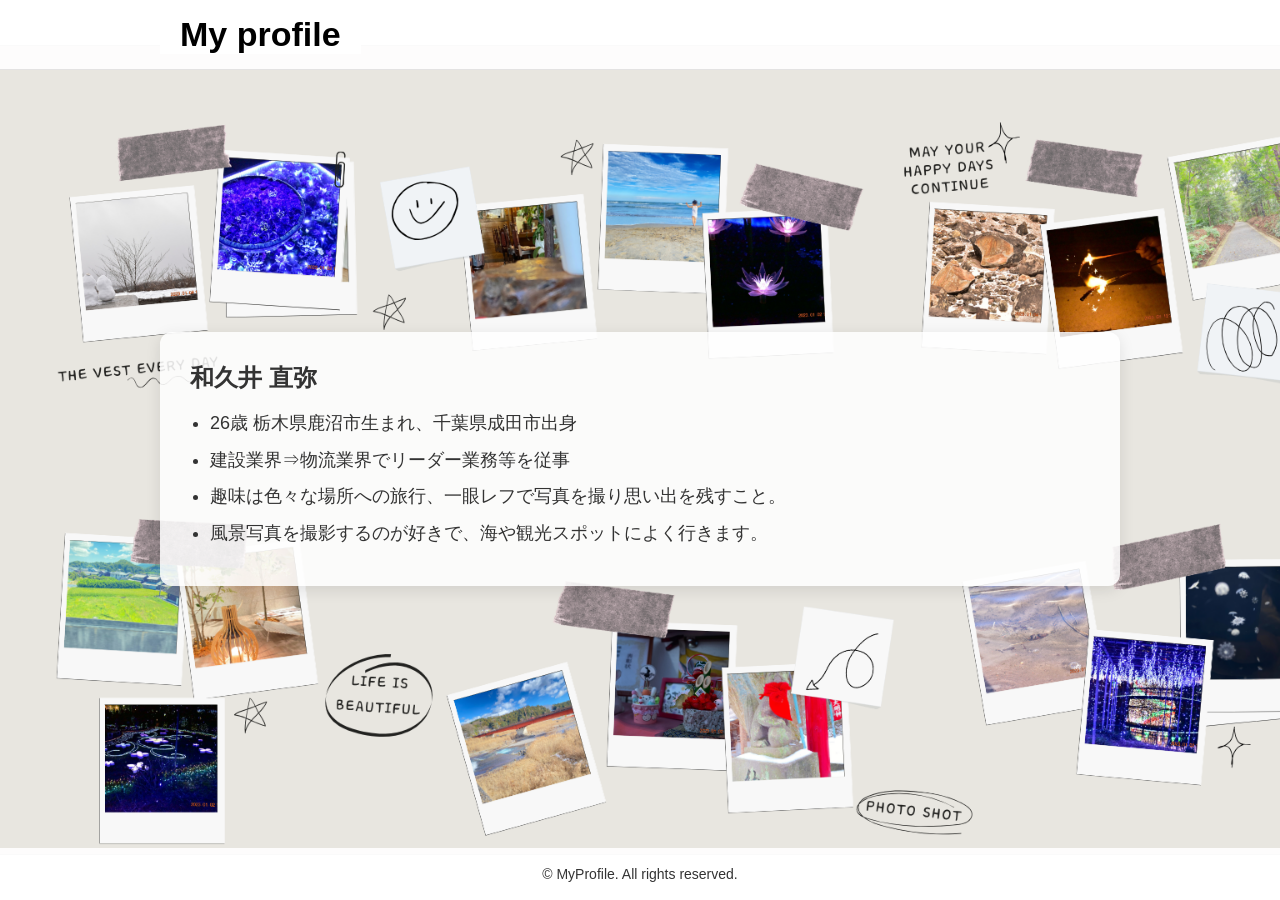
<file: index.html>
<!DOCTYPE html>
<html lang="ja">
<head>
  <meta charset="UTF-8">
  <meta name="viewport" content="width=device-width, initial-scale=1.0">
  <title>MyProfile</title>
  <link rel="stylesheet" href="style.css">
</head>
<body>

  <header>
    <nav>
      <a href="#" class="home">My profile</a>
    </nav>
  </header>

  <main>
    <section class="about">
      <div class="content">
        <div class="name">和久井 直弥</div>
        <ul>
          <li>26歳 栃木県鹿沼市生まれ、千葉県成田市出身</li>
          <li>建設業界⇒物流業界でリーダー業務等を従事</li>
          <li>趣味は色々な場所への旅行、一眼レフで写真を撮り思い出を残すこと。</li>
          <li>風景写真を撮影するのが好きで、海や観光スポットによく行きます。</li>
        </ul>
      </div>
    </section>
  </main>

  <footer>
    <p>&copy; MyProfile. All rights reserved.</p>
  </footer>

</body>
</html>
</file>
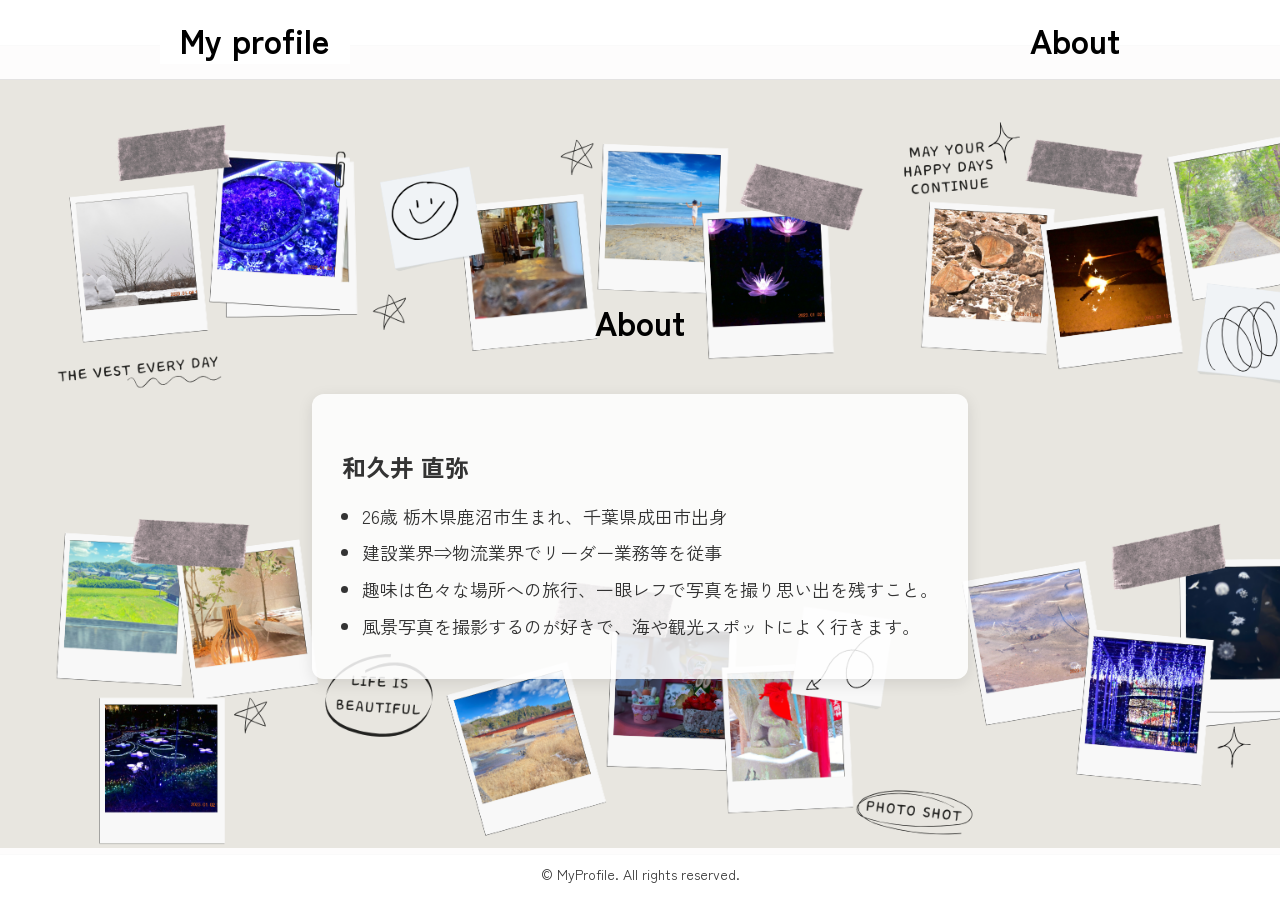
<file: portfolio.html>
<!DOCTYPE html>
<html>

<head>
  <meta charset="UTF-8">
  <meta http-equiv="X-UA-Compatible" content="IE=edge">
  <meta name="viewport" content="width=device-width, initial-scale=1.0">
  <meta name="description" content="和久井 直弥の自己紹介とプロフィール">
  <title>MyProfile</title>

  <link rel="stylesheet" href="style.css">

  <link rel="preconnect" href="https://fonts.googleapis.com">
  <link rel="preconnect" href="https://fonts.gstatic.com" crossorigin>
  <link href="https://fonts.googleapis.com/css2?family=Zen+kaku+Gothic+New&display=swap" rel="stylesheet">
</head>

<body>
  <!-- ナビゲーションメニュー -->
  <header>
    <nav>
      <div>
        <a href="portfolio.html" class="home">My profile</a>
      </div>
      <div class="menu">
        <a href="#about">About</a>
      </div>
    </nav>
  </header>

  <!-- メインコンテンツ(背景画像の上にカードとして浮かせるエリア) -->
  <main>
    <article>
      <!-- About -->
      <h1 id="about">About</h1>
      <section class="about">
        <div class="content">
          <p class="name">和久井 直弥</p>
          <ul>
            <li>26歳 栃木県鹿沼市生まれ、千葉県成田市出身</li>
            <li>建設業界⇒物流業界でリーダー業務等を従事</li>
            <li>趣味は色々な場所への旅行、一眼レフで写真を撮り思い出を残すこと。</li>
            <li>風景写真を撮影するのが好きで、海や観光スポットによく行きます。</li>
          </ul>
        </div>
      </section>
    </article>
  </main>

  <!-- フッター -->
  <footer>
    <p>&copy; MyProfile. All rights reserved.</p>
  </footer>
</body>

</html>
</file>
<file: style.css>
@charset "UTF-8";

.profile-link {
  border: none;
  outline: none;
  box-shadow: none;
}

/* --- 全体の基本設定 & 背景画像 --- */
html, body {
  height: 100%;
  margin: 0;
  padding: 0;
}

body {
  font-family: 'Zen Kaku Gothic New', sans-serif;
  color: #333333;
  display: flex;
  flex-direction: column;
  min-height: 100vh;
  margin: 0;
  
  /* --- 背景画像を画面全体に広げる設定 --- */
  background-image: url('hobbies.png');
  background-size: cover;       /* 縦横比を維持したまま縦横いっぱいに拡大 */
  background-position: center;  /* 画像の中央を基準に配置 */
  background-repeat: no-repeat; /* 繰り返さずに1枚だけ表示 */
  background-attachment: fixed; /* スクロールしても背景を固定（画面全体に追従） */
}

/* 不要な隙間対策 */
div {
  font-size: 0;
}

/* 見出しとテキスト */
h1 {
  padding-top: 20px;
  padding-bottom: 20px;
  text-align: center;
  font-size: 34px;
  color: #000000;
}

p, li {
  font-size: 18px;
  line-height: 1.6;
}

/* --- ヘッダー・ナビゲーション --- */
header {
  background-color: rgba(255, 255, 255, 0.9);
  border-bottom: 1px solid rgba(0, 0, 0, 0.1);
}

nav {
  display: flex;
  flex-wrap: wrap;
  justify-content: space-between;
  align-items: center;
  margin: 0 auto;
  max-width: 960px;
  padding: 15px 20px;
}

nav a {
  font-weight: bold;
  text-decoration: none;
  font-size: 34px;
  color: #000000;
}

.home {
  border: none; /* 枠線を消去 */
  padding: 0 20px;
  background-color: #ffffff;
}

/* --- メインコンテンツ（画面中央に配置） --- */
main {
  flex: 1; /* ヘッダーとフッターの間の余白領域を全て占有 */
  display: flex;
  justify-content: center; /* 左右中央寄せ */
  align-items: center;     /* 上下中央寄せ */
  
  width: 90%;
  max-width: 960px;
  margin: 20px auto;
  box-sizing: border-box;
}

/* --- About セクション（カード背景をつけて読みやすくする） --- */
.about {
  padding: 30px;
  width: 100%;
  box-sizing: border-box;
  background-color: rgba(255, 255, 255, 0.85); /* 半透明の白背景で文字被りを防止 */
  border-radius: 12px;
  box-shadow: 0 4px 15px rgba(0, 0, 0, 0.1);
}

.content {
  margin: 0 auto;
}

.name {
  font-size: 24px;
  font-weight: bold;
  margin-bottom: 15px;
}

.about ul {
  padding-left: 20px;
}

.about li {
  margin-bottom: 8px;
}

/* --- フッター --- */
footer {
  width: 100%;
  margin-top: auto;
  background-color: rgba(255, 255, 255, 0.9); /* フッター背景を白にして読みやすく */
  padding: 15px 0;
}

footer p {
  text-align: center;
  font-size: 14px;
  margin: 0;
}

/* --- スマホ対応（767px以下） --- */
@media (max-width: 767px) {
  body {
    background-attachment: scroll; /* スマホではスクロール追従にする */
  }
  main {
    margin: 10px auto;
  }

  .about {
    padding: 20px 15px;
  }

  nav {
    justify-content: center;
  }
}
</file>
